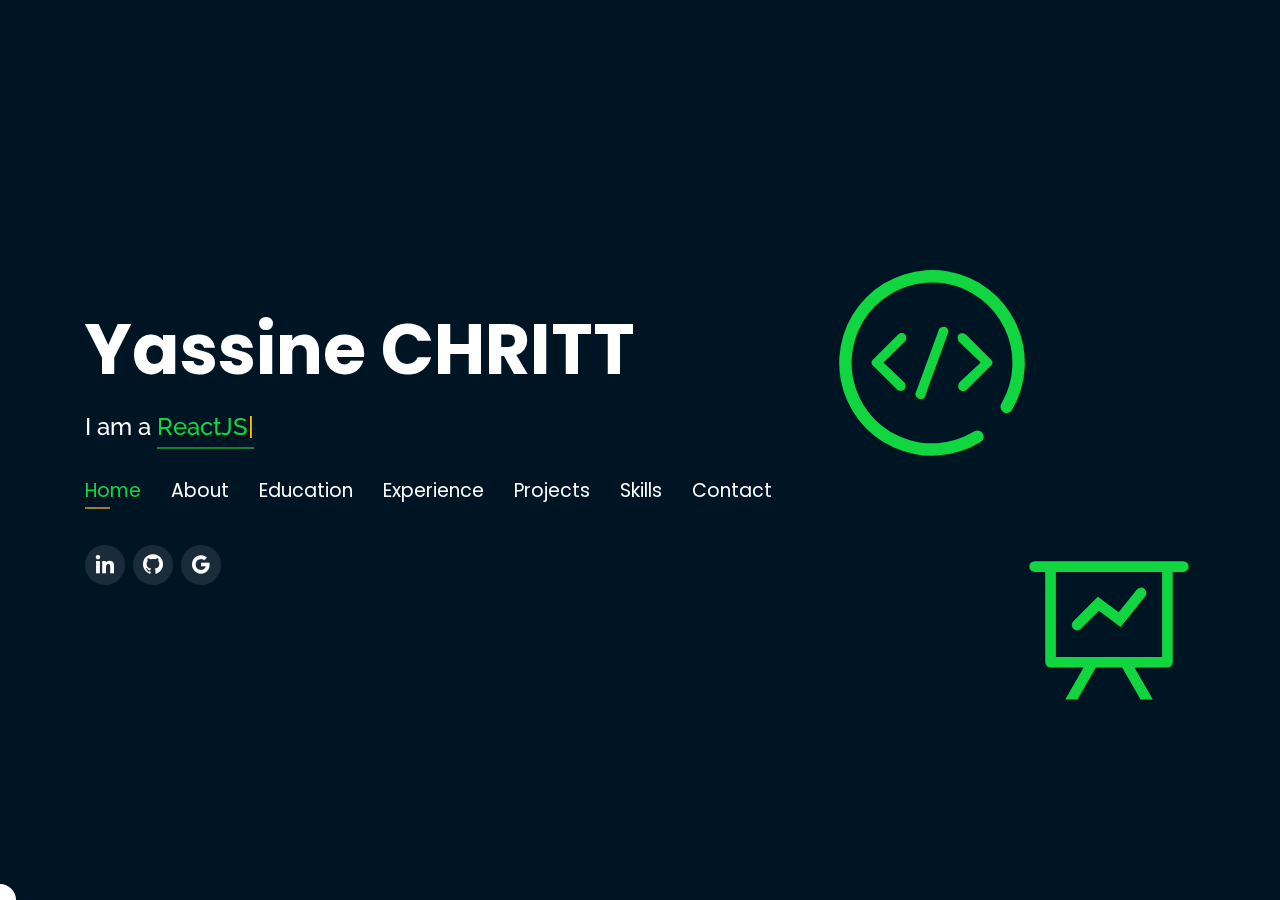
<file: index.html>
<!DOCTYPE html>
<html lang="en">

<head>
  <link rel="icon" href="assets/img/Favicon.webp" type="image/x-icon">
  <link rel="shortcut icon" href="assets/img/Favicon.webp" type="image/x-icon">
  <meta charset="utf-8">
  <meta content="width=device-width, initial-scale=1.0" name="viewport">

  <title>CY</title>
  <meta content="Welcome to my portfolio, where I showcase my passion for web development and programming in general.
                 Explore my projects and discover a commitment to craftsmanship and attention to detail." name="description">
  <meta content="#Portfolio #WebDevelopment #Design" name="keywords">

  <!-- Google Fonts -->
  <link href="https://fonts.googleapis.com/css?family=Open+Sans:300,300i,400,400i,600,600i,700,700i|Raleway:300,300i,400,400i,500,500i,600,600i,700,700i|Poppins:300,300i,400,400i,500,500i,600,600i,700,700i&display=swap" rel="stylesheet">

  <!-- Vendor CSS Files -->
  <link href="assets/vendor/bootstrap/css/bootstrap.min.css" rel="stylesheet">
  <link href="assets/vendor/icofont/icofont.min.css" rel="stylesheet">
  <link href="assets/vendor/remixicon/remixicon.css" rel="stylesheet">
  <link href="assets/vendor/boxicons/css/boxicons.min.css" rel="stylesheet">
  <link href="assets/vendor/venobox/venobox.css" rel="stylesheet">

  <!-- Template Main CSS File -->
  <link href="assets/css/style.css" rel="stylesheet">



</head>

<body>
  
  <!-- ======= Header ======= -->
  <header id="header" class="header-tops">
    <div class="container">
      <h1 class = "Title-anim"><a href="">Yassine CHRITT</a></h1>
      <h2 style="color:#fff">I am a <span class="typing" style="color:#12D640"></span></h2>
      <nav class="nav-menu d-none d-lg-block">
        <ul>
          <li class="active"><a href="#header"> <span>Home</span></a></li>
          <li><a href="#about"><span>About</span></a></li>
          <li><a href="#education"> <span>Education</span></a></li>
          <li><a href="#experience"> <span>Experience</span></a></li>
          <li><a href="#portfolio"> <span>Projects</span></a></li>
          <li><a href="#skills"> <span>Skills</span></a></li>
          <!-- <li><a href="https://www.linkedin.com/in/yassine-c-997aa4136/" target="_blank"> <span>Resume</span></a></li> -->
          <li><a href="#contacts"> <span>Contact</span></a></li>

        </ul>
      </nav><!-- .nav-menu -->

      <div class="social-links">
          <a href="https://www.linkedin.com/in/yassine-c-997aa4136/" target="_blank" class="linkedin" aria-label="linkedin Account"><i class="bx bxl-linkedin"></i></a>
          <a href="https://github.com/EnissayCT/EnissayCT" target="_blank" class="github"><i class="bx bxl-github" aria-label="Github Account"></i></a>
          <a href="mailto:chrittyassine@gmail.com" target="_blank" class="google" aria-label="E-mail"><i class="bx bxl-google"></i></a>

      </div>
      <div class="floating-div">
          <svg width="200px" height="200px" viewBox="0 0 1024 1024" class="icon" version="1.1" xmlns="http://www.w3.org/2000/svg" fill="#12d640" transform="rotate(0)"><g id="SVGRepo_bgCarrier" stroke-width="0"></g><g id="SVGRepo_tracerCarrier" stroke-linecap="round" stroke-linejoin="round"></g><g id="SVGRepo_iconCarrier"><path d="M877.685565 727.913127l-0.584863-0.365539a32.898541 32.898541 0 0 1-8.041866-46.423497 411.816631 411.816631 0 1 0-141.829267 145.777092c14.621574-8.992268 33.62962-5.117551 43.645398 8.772944l0.146216 0.073108a30.412874 30.412874 0 0 1-7.968758 43.206751l-6.141061 4.020933a475.201154 475.201154 0 1 1 163.615412-164.419599 29.974227 29.974227 0 0 1-42.841211 9.357807z m-537.342843-398.584106c7.164571-7.091463 24.71046-9.650239 33.26408 0 10.600641 11.185504 7.164571 29.462472 0 37.138798l-110.612207 107.468569L370.901811 576.14119c7.164571 7.091463 8.114974 27.342343 0 35.384209-9.796455 9.723347-29.828011 8.188081-36.480827 1.535265L208.309909 487.388236a18.423183 18.423183 0 0 1 0-25.953294l132.032813-132.032813z m343.314556 0l132.032813 132.032813a18.423183 18.423183 0 0 1 0 25.953294L689.652124 613.133772c-6.652816 6.579708-25.587754 10.746857-36.553935 0-10.30821-10.235102-7.091463-31.290168 0-38.381632l108.345863-100.669537-111.855041-108.638294c-7.164571-7.676326-9.504023-26.611265 0-36.04218 9.284699-9.138484 26.903696-7.091463 34.068267 0z m-135.54199-26.318833c3.582286-9.504023 21.347498-15.498868 32.679217-11.258612 10.819965 4.020933 17.180349 19.008046 14.256035 28.512069l-119.896906 329.716493c-3.509178 9.504023-20.616419 13.305632-30.193551 9.723347-10.161994-3.509178-21.201282-17.545889-17.545888-26.976804l120.627985-329.716493z" fill="#12d640"></path></g></svg>
      </div>
      <div class="floating-div2">
          <svg width="170px" height="170px" viewBox="0 0 1024 1024" xmlns="http://www.w3.org/2000/svg" fill="#000000"><g id="SVGRepo_bgCarrier" stroke-width="0"></g><g id="SVGRepo_tracerCarrier" stroke-linecap="round" stroke-linejoin="round"></g><g id="SVGRepo_iconCarrier"><path fill="#12d640" d="M359.168 768H160a32 32 0 0 1-32-32V192H64a32 32 0 0 1 0-64h896a32 32 0 1 1 0 64h-64v544a32 32 0 0 1-32 32H665.216l110.848 192h-73.856L591.36 768H433.024L322.176 960H248.32l110.848-192zM832 192H192v512h640V192zM342.656 534.656a32 32 0 1 1-45.312-45.312L444.992 341.76l125.44 94.08L679.04 300.032a32 32 0 1 1 49.92 39.936L581.632 524.224 451.008 426.24 342.656 534.592z"></path></g></svg>
      </div>
    

    
    
  </header><!-- End Header -->

  <!-- ======= About Section ======= -->

  <section id="about" class="about">

    <!-- ======= About Me ======= -->
    <div class="about-me container">

      <div class="section-title">
        <h2>About</h2>
      </div>

      <div class="row align-items-center">
          <div class="col-lg-4" data-aos="fade-right">
            <img src="assets\img\Me.webp" class="img-fluid1" alt="">
          </div>

        <div class="col-lg-8 pt-4 pt-lg-0 content" data-aos="fade-left">
          <p class="elegant-majestic-text">Focused and enthusiastic developer with a keen interest in software development and artificial intelligence. 
            I am a passionate individual who thrives to build and apply algorithms to solve real-world industry problems.
            </p>
          <div class="row">
            <div class="col-lg-6">
              <ul>
                <li><i class="icofont-rounded-right"></i> <strong>Birthday:</strong> June 2003</li>
              </ul>
            </div>
            <div class="col-lg-6">
              <ul>
                <li><i class="icofont-rounded-right"></i> <strong>City:</strong> CasaBlanca</li>
              </ul>
            </div>
          </div>
        </div>
      </div>
    
    </div><!-- End About Me -->

    <!-- ======= Interests ======= -->
    <div class="interests container">

      <div class="section-title">
        <h2>Interests</h2>
      </div>

      <div class="row">
        <div class="col-lg-3 col-md-4">
          <div class="icon-box">
            <i class="ri-global-line" icon-yellow></i>
            <h3>Software Development</h3>
          </div>
        </div>
        <div class="col-lg-3 col-md-4 mt-4 mt-md-0">
          <div class="icon-box">
            <i class="ri-code-s-slash-line" icon-cyan></i>
            <h3>Web development</h3>
          </div>
        </div>
        <div class="col-lg-3 col-md-4 mt-4 mt-lg-0">
          <div class="icon-box">
            <i class="ri-task-line" icon-purple></i>
            <h3>Project management</h3>
          </div>
        </div>
        <div class="col-lg-3 col-md-4 mt-4 mt-lg-0">
          <div class="icon-box">
            <i class="ri-robot-line" icon-white></i>
            <h3>artificial Intelligence</h3>
          </div>
        </div>
        <div class="col-lg-3 col-md-4 mt-4">
          <div class="icon-box">
            <i class="ri-database-2-line" icon-pink></i>
            <h3>Data ETL</h3>
          </div>
        </div>
        <div class="col-lg-3 col-md-4 mt-4">
          <div class="icon-box">
            <i class="ri-bar-chart-box-line" icon-green></i>
            <h3>Visualization</h3>
          </div>
        </div>
        <div class="col-lg-3 col-md-4 mt-4">
          <div class="icon-box">
            <i class="ri-gamepad-line" icon-red></i>
            <h3>Game development</h3>
          </div>
        </div>
        <div class="col-lg-3 col-md-4 mt-4">
          <div class="icon-box">
            <i class="ri-computer-line" icon-yellow></i>
            <h3>UI/UX</h3>
          </div>
        </div>
      </div>

    </div><!-- End Interests -->
    
  </section>
  
  <!-- End About Section -->



  <!-- ======= Education Section ======= -->

  <section id="education">
    <div class="cardsHolder">
    <div class="container2">
      <div class="cardo alkha">
        <p class="FromToDate">2018-2021</p>
  
  
        <div class="imgBx">
          <img src="assets\img\education\gears-nobg.webp" alt="">
        </div>
        <div class="contentBx  ">
          <h2>Al Khawarizmi</h2>
          
          <h3>High School</h3>
          <p>I've earned my diploma as a mechanical technologies graduate from Casablanca's oldest high school.
          </p>
        </div>
      </div>
    </div>
  
    <div class="container2 ">
      <div class="cardo ltm">
        <p class="FromToDate">2021-2023</p>
        <div class="imgBx">
          <img src="assets\img\education\education-nobg.webp" alt="">
        </div>
        <div class="contentBx  ">
          <h2>LTM</h2>
          <h3>Post-high school</h3>
          <p>
            I've completed my CPGE studies in Mohammedia, where I acquired a multitude of valuable skills.
          </p>
        </div>
      </div>
    </div>
  
    <div class="container2 ">
      <div class="cardo inpt">
        <p class="FromToDate">2023-Present</p>
        <div class="imgBx">
          <img src="assets\img\education\logo-inpt-w.webp" alt="">
        </div>
        <div class="contentBx">
          <h2>AMOA</h2>
          
          <h3>Now</h3>
          <p>Currently navigating the dynamic world of AMOA at INPT, engaging in diverse projects and learning from seasoned mentors...
          </p>
          
        </div>
      </div>
    </div>
  </div>
  </section>

  <!-- End Education Section -->



  <!-- Start Experience Section -->

  <section id="experience">
      
    <div class="timeline">
      <ul>
        <li>
          <div class="content">
            <h3>Data Analyst - Internship</h3>
            <h2><a class ="brk-btn" href="https://www.sendit.ma/" target="_blank">Sendit.ma</a></h2>
             <p>Cleaned data by addressing missing values, removing duplicates, and standardizing formats for enhanced accuracy and reliability.</p>
             <p>Used Power BI for transforming delivery data into actionable visualizations for informed decision-making.</p>
             <p>Enhanced data quality by identifying and addressing anomalies in delivery data for more reliable business analysis.</p>
          </div>
          <div class="time">
            <h4>August 2023 </h4>
            <img src="assets\img\sendit-ma.webp" alt="Sendit Logo">
          </div>
        </li>
        
        <li>
          <div class="content">
            <h3>Kinetic Energy Project - T.I.P.E</h3>
            <h2>Step Up</h2>
              <p>Designed kinetic tiles harnessing energy from footsteps.</p>
              <p>Created an app using FlutterFlow for real-time data on footsteps, weight, and location.</p>
              <p>Demonstrated expertise in engineering, energy, and app development.</p>
          </div>
          <div class="time">
            <h4>June 2023</h4>
            <img src="assets\img\Step-Up.webp" alt="Step Up Logo">
          </div>
        </li>
        <div style="clear:both;"></div>
      </ul>
    </div>

  </section>

  <!-- End Experience Section -->



  <!-- Start Project Section -->

  <section id="portfolio" class="portfolio">
    <div class="container">
    


      <div class="row portfolio-container">


        <div class="col-lg-4 col-md-6 portfolio-item">
          <center><h4>Online Schooling Platform</h4></center>
          <div class="portfolio-wrap">
            <img src="assets/img/project/hehe.webp" class="img-fluid" alt="">
            <div class="portfolio-info">
              
              <div class="portfolio-links">
                <a href="https://9rayti.netlify.app/" data-gall="portfolioDetailsGallery" data-vbtype="iframe" class="venobox" title="See Project"><i class="bx bx-info-circle"></i></a>
              </div>
            </div>
          </div>
        </div>

        <div class="col-lg-4 col-md-6 portfolio-item">
          <center><h4>Twitter Analysis</h4></center>
          <div class="portfolio-wrap">
            <img src="assets\img\project\twitteranalysis.webp" class="img-fluid" alt="">
            <div class="portfolio-info">
              
              <div class="portfolio-links">
                <a href="assets/Coming Soon.html" data-gall="portfolioDetailsGallery" data-vbtype="iframe" class="venobox" title="Project Details"><i class="bx bx-info-circle"></i></a>
              </div>
            </div>
          </div>
        </div>



        <div class="col-lg-4 col-md-6 portfolio-item">
          <center><h4>Movie Recommender</h4></center>
          <div class="portfolio-wrap">
            <img src="assets\img\project\recommender.webp" class="img-fluid" alt="">
            <div class="portfolio-info">
              
              <div class="portfolio-links">
                <a href="assets/Coming Soon.html" data-gall="portfolioDetailsGallery" data-vbtype="iframe" class="venobox" title="Project Details"><i class="bx bx-info-circle"></i></a>
              </div>
            </div>
          </div>
        </div>


        <div class="col-lg-4 col-md-6 portfolio-item">
          <center><h4>Video Description Generator</h4></center>
          <div class="portfolio-wrap">
            <img src="assets\img\project\vdg.webp" class="img-fluid" alt="">
            <div class="portfolio-info">
              <div class="portfolio-links">
                <a href="assets/Coming Soon.html" data-gall="portfolioDetailsGallery" data-vbtype="iframe" class="venobox" title="Project Details"><i class="bx bx-info-circle"></i></a>
              </div>
            </div>
          </div>
        </div>



        



      </div>
    </div>
  </section>
  <!-- End Project Section -->



  <!-- Start Skills Section -->
  
  <section id="skills">
  
    <div class="main__cards cards">
      <div class="cards__inner">
        <div class="cards__card card">
          <h2 class="card__heading">.</h2>
          <p class="card__price">Web Development</p>
          <ul role="list" class="card__bullets flow">
            <li>React.JS</li>
            <li>TailWind</li>
          </ul>
        </div>
  
        <div class="cards__card card">
          <h2 class="card__heading">.</h2>
          <p class="card__price">Data Analysis</p>
          <ul role="list" class="card__bullets flow">
            <li>Python</li>
            <li>Power BI</li>
            <li>SQL</li>
          </ul>
        </div>
  
        <div class="cards__card card">
          <h2 class="card__heading">.</h2>
          <p class="card__price">Version Control</p>
          <ul role="list" class="card__bullets flow">
            <li>Docker</li>
            <li>Git</li>
            <li>Bash (Shell scripting)</li>
          </ul>
        </div>


      </div>
      
      <div class="overlay cards__inner"></div>
    </div>

  </section>

  <!-- End Skills Section -->


  


  <!-- Start Contact Section -->

  <section id="contacts" class="contact">
    <div class="container">

      <div class="row mt-2">

        <div class="col-md-6 d-flex align-items-stretch">
          <div class="info-box ">
            <i class="bx bx-map"></i>
            <h3>My Address</h3>
            <p>Morocco, CasaBlanca</p>
            <p>Hay Mohammedi</p>
          </div>
        </div>

        <div class="col-md-6 mt-4 mt-md-0 d-flex align-items-stretch">
          <div class="info-box ">
            <i class="bx bx-share-alt"></i>
            <h3>Social Profiles</h3>
            <div class="social-links">
              <a href="https://www.linkedin.com/in/yassine-c-997aa4136/" target="_blank" class="linkedin" aria-label="Linkedin Acc"><i class="bx bxl-linkedin"></i></a>
              <a href="https://github.com/EnissayCT/EnissayCT" target="_blank" class="github" aria-label="Github Acc"><i class="bx bxl-github"></i></a>
              <a href="mailto:chrittyassine@gmail.com" target="_blank" class="google" aria-label="E-mail"><i class="bx bxl-google"></i></a>
            </div>          
          </div>
        </div>

        <div class="col-md-6 mt-4 d-flex align-items-stretch">
          <div class="info-box ">
            <i class="bx bx-envelope"></i>
            <h3>Email</h3>
            <p>chrittyassine@gmail.com</p>
          </div>
        </div>
        <div class="col-md-6 mt-4 d-flex align-items-stretch">
          <div class="info-box ">
            <i class="bx bx-phone-call"></i>
            <h3>Contact</h3>
            <p>+212 625-297-293</p>
          </div>
        </div>
      </div>
    </div>


      <div class="container1">
        <div class="screen">
          <div class="screen-header">
            <div class="screen-header-left">
              <div class="screen-header-button close"></div>
              <div class="screen-header-button maximize"></div>
              <div class="screen-header-button minimize"></div>
            </div>
            <div class="screen-header-right">
              <div class="screen-header-ellipsis"></div>
              <div class="screen-header-ellipsis"></div>
              <div class="screen-header-ellipsis"></div>
            </div>
          </div>
          <div class="screen-body">
            <div class="screen-body-item left">
              <div class="app-title">
                <span>LET'S</span>
                <span>TALK</span>
              </div>
            </div>

            <!--Form-->
            <div class="screen-body-item">
              <div class="app-form">
                <form id="contactForm" action="https://formspree.io/f/myyrgeod" method="post">
                  <div class="app-form-group">
                    <input type="text" class="app-form-control" name="name" placeholder="NAME" required>
                  </div>
                  <div class="app-form-group">
                    <input type="email" class="app-form-control" name="email" placeholder="EMAIL" required>
                  </div>
                  <div class="app-form-group message">
                    <textarea class="app-form-control" name="message" placeholder="MESSAGE" required></textarea>
                  </div>
                  <div class="app-form-group buttons">
                    <button type="button" class="app-form-button" onclick="clearForm()">CANCEL</button>
                    <button type="button" class="app-form-button" onclick="submitForm()">SEND</button>
                  </div>
                </form>
              </div>
            </div>
            
          </div>
        </div>
      </div>
  </section>

  <!-- End Contact Section -->

  <!-- Vendor JS Files -->
  <script src="assets/vendor/jquery/jquery.min.js"></script>
  <script src="assets/vendor/bootstrap/js/bootstrap.bundle.min.js"></script>
  <script src="assets/vendor/venobox/venobox.min.js"></script>
  <script src="assets/vendor/typed.js/typed.min.js"></script>
  <script type="text/javascript">
    var typed = new Typed('.typing',{
      strings: ["ReactJS Developer", "Data Analyst", "Tech Enthusiast", "Continuous Learner"],
      loop: true,
      typeSpeed: 65,
      backSpeed: 100
    });
  </script>

  <!-- Template Main JS File -->
  <script src="assets/js/main.js"></script>
  <script src="https://code.jquery.com/jquery-3.6.4.min.js"></script>
  
</body>

</html>
</file>
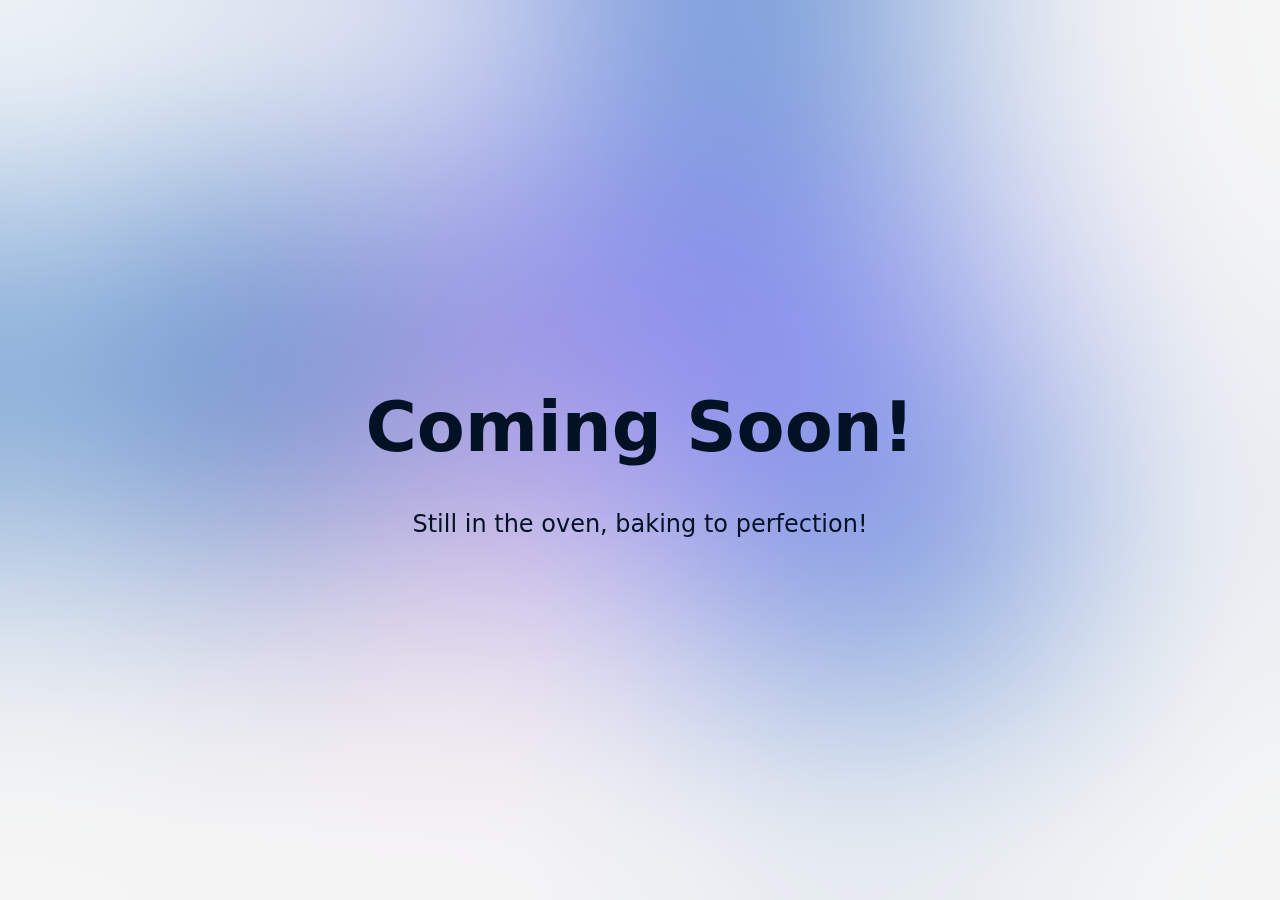
<file: assets/Coming Soon.html>
<!DOCTYPE html>
<html lang="en">
<head>
  <meta charset="UTF-8">
  <meta name="viewport" content="width=device-width, initial-scale=1.0">
  <title>Awesome Website</title>
  <style>
    :root {
      font-family: Inter, system-ui, Avenir, Helvetica, Arial, sans-serif;
      line-height: 1.5;
      font-weight: 400;

      color: black;
      background-color: whitesmoke;

      font-synthesis: none;
      text-rendering: optimizeLegibility;
      -webkit-font-smoothing: antialiased;
      -moz-osx-font-smoothing: grayscale;
    }

    body {
      margin: 0;
      display: flex;
      place-items: center;
      min-width: 320px;
      min-height: 100vh;
    }

    .bouncing-blob {
      width: 32vw;
      aspect-ratio: 1;
      border-radius: 50%;
      will-change: transform;
      position: absolute;
      z-index: 1;
      top: 0;
      left: 0;
      transform-origin: left top;
    }

    .bouncing-blob--blue {
      background: #4783c7;
    }

    .bouncing-blob--white {
      background: #ffffff;
      z-index: 2;
      width: 15vw;
    }

    .bouncing-blob--purple {
      background: #8c8ff1;
    }

    .bouncing-blob--pink {
      background: #e289cd50;
    }

    .bouncing-blobs-container {
      position: fixed;
      z-index: -1;
      top: 0;
      left: 0;
      width: 100%;
      height: 100%;
    }

    .bouncing-blobs-glass {
      position: absolute;
      z-index: 2;
      top: 0;
      left: 0;
      width: 100%;
      height: 100%;
      backdrop-filter: blur(140px);
      -webkit-backdrop-filter: blur(140px);
      pointer-events: none;
    }

    .bouncing-blobs {
      position: absolute;
      z-index: 1;
      top: 0;
      left: 0;
      width: 100%;
      height: 100%;
    }

    .hero {
      display: flex;
      flex-direction: column;
      justify-content: center;
      align-items: center;
      width: 100%;
    }

    .hero h2 {
      font-size: 70px;
      max-width: 800px;
      line-height: 1;
      text-align: center;
      font-weight: bold;
      text-transform: capitalize;
      margin-bottom: 20px;
      color: #021123;
    }

    .hero p {
      font-size: 24px;
      max-width: 500px;
      text-align: center;
      color: #021123;
    }

    @media (max-width: 1200px) {
      .bouncing-blobs-glass {
        backdrop-filter: blur(120px);
        -webkit-backdrop-filter: blur(120px);
      }
    }

    @media (max-width: 500px) {
      .bouncing-blob {
        width: 60vw;
      }
      .bouncing-blob--white {
        width: 30vw;
      }
      .bouncing-blobs-glass {
        backdrop-filter: blur(90px);
        -webkit-backdrop-filter: blur(90px);
      }

      .hero h2 {
        font-size: 32px;
      }

      .hero p {
        font-size: 16px;
        padding: 0 20px;
      }
    }
  </style>
</head>
<body>

  <div class="bouncing-blobs-container">
    <div class="bouncing-blobs-glass"></div>
    <div class="bouncing-blobs">
      <div class="bouncing-blob bouncing-blob--blue"></div>
      <div class="bouncing-blob bouncing-blob--blue"></div>
      <div class="bouncing-blob bouncing-blob--blue"></div>
      <div class="bouncing-blob bouncing-blob--white"></div>
      <div class="bouncing-blob bouncing-blob--purple"></div>
      <div class="bouncing-blob bouncing-blob--purple"></div>
      <div class="bouncing-blob bouncing-blob--pink"></div>
    </div>
  </div>

  <div class="hero">
    <h2>Coming Soon!</h2>
    <p>Still in the oven, baking to perfection!</p>
  </div>

  <script>
    const MIN_SPEED = 1.5
    const MAX_SPEED = 2.5

    function randomNumber(min, max) {
      return Math.random() * (max - min) + min
    }

    class Blob {
      constructor(el) {
        this.el = el
        const boundingRect = this.el.getBoundingClientRect()
        this.size = boundingRect.width
        this.initialX = randomNumber(0, window.innerWidth - this.size)
        this.initialY = randomNumber(0, window.innerHeight - this.size)
        this.el.style.top = `${this.initialY}px`
        this.el.style.left = `${this.initialX}px`
        this.vx =
          randomNumber(MIN_SPEED, MAX_SPEED) * (Math.random() > 0.5 ? 1 : -1)
        this.vy =
          randomNumber(MIN_SPEED, MAX_SPEED) * (Math.random() > 0.5 ? 1 : -1)
        this.x = this.initialX
        this.y = this.initialY
      }

      update() {
        this.x += this.vx
        this.y += this.vy
        if (this.x >= window.innerWidth - this.size) {
          this.x = window.innerWidth - this.size
          this.vx *= -1
        }
        if (this.y >= window.innerHeight - this.size) {
          this.y = window.innerHeight - this.size
          this.vy *= -1
        }
        if (this.x <= 0) {
          this.x = 0
          this.vx *= -1
        }
        if (this.y <= 0) {
          this.y = 0
          this.vy *= -1
        }
      }

      move() {
        this.el.style.transform = `translate(${this.x - this.initialX}px, ${
          this.y - this.initialY
        }px)`
      }
    }

    function initBlobs() {
      const blobEls = document.querySelectorAll('.bouncing-blob')
      const blobs = Array.from(blobEls).map((blobEl) => new Blob(blobEl))

      function update() {
        requestAnimationFrame(update)
        blobs.forEach((blob) => {
          blob.update()
          blob.move()
        })
      }

      requestAnimationFrame(update)
    }

    initBlobs()
  </script>
</body>
</html>
</file>
<file: assets/vendor/venobox/venobox.css>
/* ------ venobox.css --------*/
.vbox-overlay *, .vbox-overlay *:before, .vbox-overlay *:after{
    -webkit-backface-visibility: hidden;
    -webkit-box-sizing:border-box;
    -moz-box-sizing:border-box;
    box-sizing:border-box;
}
.vbox-overlay * { 
    -webkit-backface-visibility: visible;
    backface-visibility: visible;
}
.vbox-overlay{
    display: -webkit-flex;
    display: flex;
    -webkit-flex-direction: column;
    flex-direction: column;
    -webkit-justify-content: center;
    justify-content: center;
    -webkit-align-items: center;
    align-items: center;
    position: fixed;
    left: 0;
    top: 0;
    bottom: 0;
    right: 0;
    z-index: 999999;
}

/* ----- navigation ----- */
.vbox-title{
    width: 100%;
    height: 40px;
    float: left;
    text-align: center;
    line-height: 28px;
    font-size: 12px;
    padding: 6px 50px;
    overflow: hidden;
    position: fixed;
    display: none;
    left: 0;
    z-index: 89;
}
.vbox-close{
    cursor: pointer;
    position: fixed;
    top: -1px;
    right: 0;
    width: 50px;
    height: 40px;
    padding: 6px;
    display: block;
    background-position:10px center;
    overflow: hidden;
    font-size: 24px;
    line-height: 1;
    text-align: center;
    z-index: 99;
}
.vbox-left{
    cursor: pointer;
    position: fixed;
    left: 0;
    height: 40px;
    overflow: hidden;
    line-height: 28px;
    font-size: 12px;
    z-index: 99;
    display: flex;
    align-items:center;
}
.vbox-num{
    display: inline-block;
    margin: 6px 0 6px 15px;
}
/* ----- Social share ----- */
.vbox-share{
    line-height: 28px;
    font-size: 12px;
    overflow: hidden;
    position: fixed;
    left: 0;
    z-index: 98;
    display: flex;
    align-items:center;
    justify-content: center;
    width: 100%;
    text-align: center;
}
.vbox-share svg{
    max-height: 28px;
    width: 28px;
    z-index: 10;
    margin-left: 12px;
    margin-top: 6px;
    margin-bottom: 6px;
    vertical-align: middle;
}


/* ----- navigation ARROWS ----- */
.vbox-next, .vbox-prev{
    position: fixed;
    top: 50%;
    margin-top: -15px;
    overflow: hidden;
    cursor: pointer;
    display: block;
    width: 45px;
    height: 45px;
    z-index: 99;
}
.vbox-next span, .vbox-prev span{
    position: relative;
    width: 20px;
    height: 20px;
    border: 2px solid transparent;
    border-top-color: #B6B6B6;
    border-right-color: #B6B6B6;
    text-indent: -100px;
    position: absolute;
    top: 8px;
    display: block;
}
.vbox-prev{
    left: 15px;
}
.vbox-next{
    right: 15px;
}
.vbox-prev span{
    left: 10px;
    -ms-transform: rotate(-135deg);
    -webkit-transform: rotate(-135deg);
    transform: rotate(-135deg);
}
.vbox-next span{
    -ms-transform: rotate(45deg);
    -webkit-transform: rotate(45deg);
    transform: rotate(45deg);
    right: 10px;
}
/* ------- inline window ------ */
.vbox-inline{
    width: 420px;
    height: 315px;
    height: 70vh;
    padding: 10px;
    background: #fff;
    margin: 0 auto;
    overflow: auto;
    text-align: left;
}
/* ------- Video & iFrames window ------ */
.venoframe{
    max-width: 100%;
    width: 100%;
    border: none;
    width: 100%;
    height: 260px;
    height: 70vh;
}
.venoframe.vbvid{
    height: 260px;
}
@media (min-width: 768px) {
    .venoframe, .vbox-inline{
        width: 90%;
        height: 360px;
        height: 70vh;
    }
    .venoframe.vbvid{
        width: 640px;
        height: 360px;
    }
}
@media (min-width: 992px) {
    .venoframe, .vbox-inline{
        max-width: 1200px;
        width: 80%;
        height: 540px;
        height: 70vh;
    }
    .venoframe.vbvid{
        width: 960px;
        height: 540px;
    }
}
/* 
Please do NOT edit this part! 
or at least read this note: http://i.imgur.com/7C0ws9e.gif
*/
.vbox-open{
    overflow: hidden;
}
.vbox-container{
    position: absolute;
    left: 0;
    right: 0;
    top: 0;
    bottom: 0;
    overflow-x: hidden;
    overflow-y: scroll;
    overflow-scrolling: touch;
    -webkit-overflow-scrolling: touch;
    z-index: 20;
    max-height: 100%;

}

.vbox-content{
    text-align: center;
    float: left;
    width: 100%;
    position: relative;
    overflow: hidden;
    padding: 20px 4%;
}
.vbox-container img{
    max-width: 100%;
    height: auto;
}
.vbox-figlio{
    box-shadow: 0 0 12px rgba(0,0,0,0.19), 0 6px 6px rgba(0,0,0,0.23);
    max-width: 100%;
    text-align: initial;
}
img.vbox-figlio{
    -webkit-user-select: none;
-khtml-user-select: none;
-moz-user-select: none;
-o-user-select: none;
user-select: none;
}
.vbox-content.swipe-left{
    margin-left: -200px !important;
}
.vbox-content.swipe-right{
    margin-left: 200px !important;
}
.vbox-animated{
    webkit-transition: margin 300ms ease-out;
    transition: margin 300ms ease-out;
}

/* ---------- preloader ----------
 * SPINKIT 
 * http://tobiasahlin.com/spinkit/
-------------------------------- */
.sk-double-bounce,.sk-rotating-plane{width:40px;height:40px;margin:40px auto}.sk-rotating-plane{background-color:#333;-webkit-animation:sk-rotatePlane 1.2s infinite ease-in-out;animation:sk-rotatePlane 1.2s infinite ease-in-out}@-webkit-keyframes sk-rotatePlane{0%{-webkit-transform:perspective(120px) rotateX(0) rotateY(0);transform:perspective(120px) rotateX(0) rotateY(0)}50%{-webkit-transform:perspective(120px) rotateX(-180.1deg) rotateY(0);transform:perspective(120px) rotateX(-180.1deg) rotateY(0)}100%{-webkit-transform:perspective(120px) rotateX(-180deg) rotateY(-179.9deg);transform:perspective(120px) rotateX(-180deg) rotateY(-179.9deg)}}@keyframes sk-rotatePlane{0%{-webkit-transform:perspective(120px) rotateX(0) rotateY(0);transform:perspective(120px) rotateX(0) rotateY(0)}50%{-webkit-transform:perspective(120px) rotateX(-180.1deg) rotateY(0);transform:perspective(120px) rotateX(-180.1deg) rotateY(0)}100%{-webkit-transform:perspective(120px) rotateX(-180deg) rotateY(-179.9deg);transform:perspective(120px) rotateX(-180deg) rotateY(-179.9deg)}}.sk-double-bounce{position:relative}.sk-double-bounce .sk-child{width:100%;height:100%;border-radius:50%;background-color:#333;opacity:.6;position:absolute;top:0;left:0;-webkit-animation:sk-doubleBounce 2s infinite ease-in-out;animation:sk-doubleBounce 2s infinite ease-in-out}.sk-chasing-dots .sk-child,.sk-spinner-pulse,.sk-three-bounce .sk-child{background-color:#333;border-radius:100%}.sk-double-bounce .sk-double-bounce2{-webkit-animation-delay:-1s;animation-delay:-1s}@-webkit-keyframes sk-doubleBounce{0%,100%{-webkit-transform:scale(0);transform:scale(0)}50%{-webkit-transform:scale(1);transform:scale(1)}}@keyframes sk-doubleBounce{0%,100%{-webkit-transform:scale(0);transform:scale(0)}50%{-webkit-transform:scale(1);transform:scale(1)}}.sk-wave{margin:40px auto;width:50px;height:40px;text-align:center;font-size:10px}.sk-wave .sk-rect{background-color:#333;height:100%;width:6px;display:inline-block;-webkit-animation:sk-waveStretchDelay 1.2s infinite ease-in-out;animation:sk-waveStretchDelay 1.2s infinite ease-in-out}.sk-wave .sk-rect1{-webkit-animation-delay:-1.2s;animation-delay:-1.2s}.sk-wave .sk-rect2{-webkit-animation-delay:-1.1s;animation-delay:-1.1s}.sk-wave .sk-rect3{-webkit-animation-delay:-1s;animation-delay:-1s}.sk-wave .sk-rect4{-webkit-animation-delay:-.9s;animation-delay:-.9s}.sk-wave .sk-rect5{-webkit-animation-delay:-.8s;animation-delay:-.8s}@-webkit-keyframes sk-waveStretchDelay{0%,100%,40%{-webkit-transform:scaleY(.4);transform:scaleY(.4)}20%{-webkit-transform:scaleY(1);transform:scaleY(1)}}@keyframes sk-waveStretchDelay{0%,100%,40%{-webkit-transform:scaleY(.4);transform:scaleY(.4)}20%{-webkit-transform:scaleY(1);transform:scaleY(1)}}.sk-wandering-cubes{margin:40px auto;width:40px;height:40px;position:relative}.sk-wandering-cubes .sk-cube{background-color:#333;width:10px;height:10px;position:absolute;top:0;left:0;-webkit-animation:sk-wanderingCube 1.8s ease-in-out -1.8s infinite both;animation:sk-wanderingCube 1.8s ease-in-out -1.8s infinite both}.sk-chasing-dots,.sk-spinner-pulse{width:40px;height:40px;margin:40px auto}.sk-wandering-cubes .sk-cube2{-webkit-animation-delay:-.9s;animation-delay:-.9s}@-webkit-keyframes sk-wanderingCube{0%{-webkit-transform:rotate(0);transform:rotate(0)}25%{-webkit-transform:translateX(30px) rotate(-90deg) scale(.5);transform:translateX(30px) rotate(-90deg) scale(.5)}50%{-webkit-transform:translateX(30px) translateY(30px) rotate(-179deg);transform:translateX(30px) translateY(30px) rotate(-179deg)}50.1%{-webkit-transform:translateX(30px) translateY(30px) rotate(-180deg);transform:translateX(30px) translateY(30px) rotate(-180deg)}75%{-webkit-transform:translateX(0) translateY(30px) rotate(-270deg) scale(.5);transform:translateX(0) translateY(30px) rotate(-270deg) scale(.5)}100%{-webkit-transform:rotate(-360deg);transform:rotate(-360deg)}}@keyframes sk-wanderingCube{0%{-webkit-transform:rotate(0);transform:rotate(0)}25%{-webkit-transform:translateX(30px) rotate(-90deg) scale(.5);transform:translateX(30px) rotate(-90deg) scale(.5)}50%{-webkit-transform:translateX(30px) translateY(30px) rotate(-179deg);transform:translateX(30px) translateY(30px) rotate(-179deg)}50.1%{-webkit-transform:translateX(30px) translateY(30px) rotate(-180deg);transform:translateX(30px) translateY(30px) rotate(-180deg)}75%{-webkit-transform:translateX(0) translateY(30px) rotate(-270deg) scale(.5);transform:translateX(0) translateY(30px) rotate(-270deg) scale(.5)}100%{-webkit-transform:rotate(-360deg);transform:rotate(-360deg)}}.sk-spinner-pulse{-webkit-animation:sk-pulseScaleOut 1s infinite ease-in-out;animation:sk-pulseScaleOut 1s infinite ease-in-out}@-webkit-keyframes sk-pulseScaleOut{0%{-webkit-transform:scale(0);transform:scale(0)}100%{-webkit-transform:scale(1);transform:scale(1);opacity:0}}@keyframes sk-pulseScaleOut{0%{-webkit-transform:scale(0);transform:scale(0)}100%{-webkit-transform:scale(1);transform:scale(1);opacity:0}}.sk-chasing-dots{position:relative;text-align:center;-webkit-animation:sk-chasingDotsRotate 2s infinite linear;animation:sk-chasingDotsRotate 2s infinite linear}.sk-chasing-dots .sk-child{width:60%;height:60%;display:inline-block;position:absolute;top:0;-webkit-animation:sk-chasingDotsBounce 2s infinite ease-in-out;animation:sk-chasingDotsBounce 2s infinite ease-in-out}.sk-chasing-dots .sk-dot2{top:auto;bottom:0;-webkit-animation-delay:-1s;animation-delay:-1s}@-webkit-keyframes sk-chasingDotsRotate{100%{-webkit-transform:rotate(360deg);transform:rotate(360deg)}}@keyframes sk-chasingDotsRotate{100%{-webkit-transform:rotate(360deg);transform:rotate(360deg)}}@-webkit-keyframes sk-chasingDotsBounce{0%,100%{-webkit-transform:scale(0);transform:scale(0)}50%{-webkit-transform:scale(1);transform:scale(1)}}@keyframes sk-chasingDotsBounce{0%,100%{-webkit-transform:scale(0);transform:scale(0)}50%{-webkit-transform:scale(1);transform:scale(1)}}.sk-three-bounce{margin:40px auto;width:80px;text-align:center}.sk-three-bounce .sk-child{width:20px;height:20px;display:inline-block;-webkit-animation:sk-three-bounce 1.4s ease-in-out 0s infinite both;animation:sk-three-bounce 1.4s ease-in-out 0s infinite both}.sk-circle .sk-child:before,.sk-fading-circle .sk-circle:before{display:block;border-radius:100%;content:'';background-color:#333}.sk-three-bounce .sk-bounce1{-webkit-animation-delay:-.32s;animation-delay:-.32s}.sk-three-bounce .sk-bounce2{-webkit-animation-delay:-.16s;animation-delay:-.16s}@-webkit-keyframes sk-three-bounce{0%,100%,80%{-webkit-transform:scale(0);transform:scale(0)}40%{-webkit-transform:scale(1);transform:scale(1)}}@keyframes sk-three-bounce{0%,100%,80%{-webkit-transform:scale(0);transform:scale(0)}40%{-webkit-transform:scale(1);transform:scale(1)}}.sk-circle{margin:40px auto;width:40px;height:40px;position:relative}.sk-circle .sk-child{width:100%;height:100%;position:absolute;left:0;top:0}.sk-circle .sk-child:before{margin:0 auto;width:15%;height:15%;-webkit-animation:sk-circleBounceDelay 1.2s infinite ease-in-out both;animation:sk-circleBounceDelay 1.2s infinite ease-in-out both}.sk-circle .sk-circle2{-webkit-transform:rotate(30deg);-ms-transform:rotate(30deg);transform:rotate(30deg)}.sk-circle .sk-circle3{-webkit-transform:rotate(60deg);-ms-transform:rotate(60deg);transform:rotate(60deg)}.sk-circle .sk-circle4{-webkit-transform:rotate(90deg);-ms-transform:rotate(90deg);transform:rotate(90deg)}.sk-circle .sk-circle5{-webkit-transform:rotate(120deg);-ms-transform:rotate(120deg);transform:rotate(120deg)}.sk-circle .sk-circle6{-webkit-transform:rotate(150deg);-ms-transform:rotate(150deg);transform:rotate(150deg)}.sk-circle .sk-circle7{-webkit-transform:rotate(180deg);-ms-transform:rotate(180deg);transform:rotate(180deg)}.sk-circle .sk-circle8{-webkit-transform:rotate(210deg);-ms-transform:rotate(210deg);transform:rotate(210deg)}.sk-circle .sk-circle9{-webkit-transform:rotate(240deg);-ms-transform:rotate(240deg);transform:rotate(240deg)}.sk-circle .sk-circle10{-webkit-transform:rotate(270deg);-ms-transform:rotate(270deg);transform:rotate(270deg)}.sk-circle .sk-circle11{-webkit-transform:rotate(300deg);-ms-transform:rotate(300deg);transform:rotate(300deg)}.sk-circle .sk-circle12{-webkit-transform:rotate(330deg);-ms-transform:rotate(330deg);transform:rotate(330deg)}.sk-circle .sk-circle2:before{-webkit-animation-delay:-1.1s;animation-delay:-1.1s}.sk-circle .sk-circle3:before{-webkit-animation-delay:-1s;animation-delay:-1s}.sk-circle .sk-circle4:before{-webkit-animation-delay:-.9s;animation-delay:-.9s}.sk-circle .sk-circle5:before{-webkit-animation-delay:-.8s;animation-delay:-.8s}.sk-circle .sk-circle6:before{-webkit-animation-delay:-.7s;animation-delay:-.7s}.sk-circle .sk-circle7:before{-webkit-animation-delay:-.6s;animation-delay:-.6s}.sk-circle .sk-circle8:before{-webkit-animation-delay:-.5s;animation-delay:-.5s}.sk-circle .sk-circle9:before{-webkit-animation-delay:-.4s;animation-delay:-.4s}.sk-circle .sk-circle10:before{-webkit-animation-delay:-.3s;animation-delay:-.3s}.sk-circle .sk-circle11:before{-webkit-animation-delay:-.2s;animation-delay:-.2s}.sk-circle .sk-circle12:before{-webkit-animation-delay:-.1s;animation-delay:-.1s}@-webkit-keyframes sk-circleBounceDelay{0%,100%,80%{-webkit-transform:scale(0);transform:scale(0)}40%{-webkit-transform:scale(1);transform:scale(1)}}@keyframes sk-circleBounceDelay{0%,100%,80%{-webkit-transform:scale(0);transform:scale(0)}40%{-webkit-transform:scale(1);transform:scale(1)}}.sk-cube-grid{width:40px;height:40px;margin:40px auto}.sk-cube-grid .sk-cube{width:33.33%;height:33.33%;background-color:#333;float:left;-webkit-animation:sk-cubeGridScaleDelay 1.3s infinite ease-in-out;animation:sk-cubeGridScaleDelay 1.3s infinite ease-in-out}.sk-cube-grid .sk-cube1{-webkit-animation-delay:.2s;animation-delay:.2s}.sk-cube-grid .sk-cube2{-webkit-animation-delay:.3s;animation-delay:.3s}.sk-cube-grid .sk-cube3{-webkit-animation-delay:.4s;animation-delay:.4s}.sk-cube-grid .sk-cube4{-webkit-animation-delay:.1s;animation-delay:.1s}.sk-cube-grid .sk-cube5{-webkit-animation-delay:.2s;animation-delay:.2s}.sk-cube-grid .sk-cube6{-webkit-animation-delay:.3s;animation-delay:.3s}.sk-cube-grid .sk-cube7{-webkit-animation-delay:0ms;animation-delay:0ms}.sk-cube-grid .sk-cube8{-webkit-animation-delay:.1s;animation-delay:.1s}.sk-cube-grid .sk-cube9{-webkit-animation-delay:.2s;animation-delay:.2s}@-webkit-keyframes sk-cubeGridScaleDelay{0%,100%,70%{-webkit-transform:scale3D(1,1,1);transform:scale3D(1,1,1)}35%{-webkit-transform:scale3D(0,0,1);transform:scale3D(0,0,1)}}@keyframes sk-cubeGridScaleDelay{0%,100%,70%{-webkit-transform:scale3D(1,1,1);transform:scale3D(1,1,1)}35%{-webkit-transform:scale3D(0,0,1);transform:scale3D(0,0,1)}}.sk-fading-circle{margin:40px auto;width:40px;height:40px;position:relative}.sk-fading-circle .sk-circle{width:100%;height:100%;position:absolute;left:0;top:0}.sk-fading-circle .sk-circle:before{margin:0 auto;width:15%;height:15%;-webkit-animation:sk-circleFadeDelay 1.2s infinite ease-in-out both;animation:sk-circleFadeDelay 1.2s infinite ease-in-out both}.sk-fading-circle .sk-circle2{-webkit-transform:rotate(30deg);-ms-transform:rotate(30deg);transform:rotate(30deg)}.sk-fading-circle .sk-circle3{-webkit-transform:rotate(60deg);-ms-transform:rotate(60deg);transform:rotate(60deg)}.sk-fading-circle .sk-circle4{-webkit-transform:rotate(90deg);-ms-transform:rotate(90deg);transform:rotate(90deg)}.sk-fading-circle .sk-circle5{-webkit-transform:rotate(120deg);-ms-transform:rotate(120deg);transform:rotate(120deg)}.sk-fading-circle .sk-circle6{-webkit-transform:rotate(150deg);-ms-transform:rotate(150deg);transform:rotate(150deg)}.sk-fading-circle .sk-circle7{-webkit-transform:rotate(180deg);-ms-transform:rotate(180deg);transform:rotate(180deg)}.sk-fading-circle .sk-circle8{-webkit-transform:rotate(210deg);-ms-transform:rotate(210deg);transform:rotate(210deg)}.sk-fading-circle .sk-circle9{-webkit-transform:rotate(240deg);-ms-transform:rotate(240deg);transform:rotate(240deg)}.sk-fading-circle .sk-circle10{-webkit-transform:rotate(270deg);-ms-transform:rotate(270deg);transform:rotate(270deg)}.sk-fading-circle .sk-circle11{-webkit-transform:rotate(300deg);-ms-transform:rotate(300deg);transform:rotate(300deg)}.sk-fading-circle .sk-circle12{-webkit-transform:rotate(330deg);-ms-transform:rotate(330deg);transform:rotate(330deg)}.sk-fading-circle .sk-circle2:before{-webkit-animation-delay:-1.1s;animation-delay:-1.1s}.sk-fading-circle .sk-circle3:before{-webkit-animation-delay:-1s;animation-delay:-1s}.sk-fading-circle .sk-circle4:before{-webkit-animation-delay:-.9s;animation-delay:-.9s}.sk-fading-circle .sk-circle5:before{-webkit-animation-delay:-.8s;animation-delay:-.8s}.sk-fading-circle .sk-circle6:before{-webkit-animation-delay:-.7s;animation-delay:-.7s}.sk-fading-circle .sk-circle7:before{-webkit-animation-delay:-.6s;animation-delay:-.6s}.sk-fading-circle .sk-circle8:before{-webkit-animation-delay:-.5s;animation-delay:-.5s}.sk-fading-circle .sk-circle9:before{-webkit-animation-delay:-.4s;animation-delay:-.4s}.sk-fading-circle .sk-circle10:before{-webkit-animation-delay:-.3s;animation-delay:-.3s}.sk-fading-circle .sk-circle11:before{-webkit-animation-delay:-.2s;animation-delay:-.2s}.sk-fading-circle .sk-circle12:before{-webkit-animation-delay:-.1s;animation-delay:-.1s}@-webkit-keyframes sk-circleFadeDelay{0%,100%,39%{opacity:0}40%{opacity:1}}@keyframes sk-circleFadeDelay{0%,100%,39%{opacity:0}40%{opacity:1}}.sk-folding-cube{margin:40px auto;width:40px;height:40px;position:relative;-webkit-transform:rotateZ(45deg);transform:rotateZ(45deg)}.sk-folding-cube .sk-cube{float:left;width:50%;height:50%;position:relative;-webkit-transform:scale(1.1);-ms-transform:scale(1.1);transform:scale(1.1)}.sk-folding-cube .sk-cube:before{content:'';position:absolute;top:0;left:0;width:100%;height:100%;background-color:#333;-webkit-animation:sk-foldCubeAngle 2.4s infinite linear both;animation:sk-foldCubeAngle 2.4s infinite linear both;-webkit-transform-origin:100% 100%;-ms-transform-origin:100% 100%;transform-origin:100% 100%}.sk-folding-cube .sk-cube2{-webkit-transform:scale(1.1) rotateZ(90deg);transform:scale(1.1) rotateZ(90deg)}.sk-folding-cube .sk-cube3{-webkit-transform:scale(1.1) rotateZ(180deg);transform:scale(1.1) rotateZ(180deg)}.sk-folding-cube .sk-cube4{-webkit-transform:scale(1.1) rotateZ(270deg);transform:scale(1.1) rotateZ(270deg)}.sk-folding-cube .sk-cube2:before{-webkit-animation-delay:.3s;animation-delay:.3s}.sk-folding-cube .sk-cube3:before{-webkit-animation-delay:.6s;animation-delay:.6s}.sk-folding-cube .sk-cube4:before{-webkit-animation-delay:.9s;animation-delay:.9s}@-webkit-keyframes sk-foldCubeAngle{0%,10%{-webkit-transform:perspective(140px) rotateX(-180deg);transform:perspective(140px) rotateX(-180deg);opacity:0}25%,75%{-webkit-transform:perspective(140px) rotateX(0);transform:perspective(140px) rotateX(0);opacity:1}100%,90%{-webkit-transform:perspective(140px) rotateY(180deg);transform:perspective(140px) rotateY(180deg);opacity:0}}@keyframes sk-foldCubeAngle{0%,10%{-webkit-transform:perspective(140px) rotateX(-180deg);transform:perspective(140px) rotateX(-180deg);opacity:0}25%,75%{-webkit-transform:perspective(140px) rotateX(0);transform:perspective(140px) rotateX(0);opacity:1}100%,90%{-webkit-transform:perspective(140px) rotateY(180deg);transform:perspective(140px) rotateY(180deg);opacity:0}}
</file>
<file: assets/css/style.css>
/*--------------------------------------------------------------
# General
--------------------------------------------------------------*/
body {
  font-family: "Open Sans", sans-serif;
  color: #fff;
  position: relative;
  background: transparent;
}

body::before {
  content: "";
  position: fixed;
  background: #001524;
  background-size: cover;
  left: 0;
  right: 0;
  top: 0;
  height: 100vh;
}

@media (min-width: 1024px) {
  body::before {
    background-attachment: fixed;
  }
}

/*ScrollBar*/
/* For Webkit browsers like Chrome or Safari */
::-webkit-scrollbar {
  width: 10px;
}

::-webkit-scrollbar-thumb {
  background: #12d640; /* Adjust colors as needed */
  border-radius: 3px;
}

::-webkit-scrollbar-track {
  background-color: #44632a;
}

/* Firefox */
* {
  scrollbar-width: thin;
  scrollbar-color: #0074d9 #f0f0f0;
}

/* IE and Edge */
*::-ms-scrollbar {
  width: 10px;
}

*::-ms-scrollbar-thumb {
  background: linear-gradient(135deg, #00ffcc, #0074d9); /* Adjust colors as needed */
}

*::-ms-scrollbar-track {
  background-color: #f0f0f0;
}


a {
  color: #12d640;
}

a:hover {
  color: #12d640;
  text-decoration: none;
}

h1, h2, h3, h4, h5, h6 {
  font-family: "Raleway", sans-serif;
}

/*--------------------------------------------------------------
# Header
--------------------------------------------------------------*/
#header {
  transition: ease-in-out 0s;
  position: relative;
  height: 100vh;
  display: flex;
  align-items: center;
  z-index: 997;
  overflow-y: auto;
}


#header * {
  transition: ease-in-out 0s;
}

#header h1 {
  font-size: 70px;
  margin-top: 0px;
  padding: 0;
  line-height: 1;
  font-weight: 700;
  font-family: "Poppins", sans-serif;
}

@import url("https://fonts.googleapis.com/css2?family=Mukta&family=Raleway&display=swap");
.Title-anim {
  display: inline-block;
  font-family: "Mukta", sans-serif;
  cursor: pointer;
  font-size: 5rem;
}

.Title-anim-forward {
  animation: Title-anim-forward 0.2s linear forwards;
  mix-blend-mode: difference;
}

@keyframes Title-anim-forward {
  0% {
      opacity: 1;
  }

  50% {
      opacity: 0;
  }

  100% {
      opacity: 1;
      -webkit-text-stroke: 1px;
      -webkit-text-fill-color: transparent;
  }
}

/* cursor dot aimation */
.cursor-dot {
  position: fixed;
  width: 32px;
  height: 32px;
  background-color: #ffffff; 
  border-radius: 50%; 
  pointer-events: none; 
  transform: translate(-50%, -50%);
  transition: transform 0.4s ease-in-out, width 0.1s ease-in-out, height 0.1s ease-in-out;
  z-index: 1; 
}
@media (max-width: 767px) {
  .cursor-dot {
    display: none; 
  }
}



#header h1 a, #header h1 a:hover {
  color: #dee2e6;
  line-height: 1;
  display: inline-block;
}

#header h2 {
  font-size: 24px;
  margin-top: 20px;
  color: #12d640;
}

#header h2 span {
  color: #ffc107;
  border-bottom: 2px solid #1c7d32;
  padding-bottom: 6px;
}

#header img {
  padding: 0;
  margin: 0;
}

#header .social-links {
  margin-top: 40px;
  display: flex;
}

#header .social-links a {
  font-size: 16px;
  display: flex;
  justify-content: center;
  align-items: center;
  background: rgba(255, 255, 255, 0.1);
  color: #fff;
  line-height: 1;
  margin-right: 8px;
  border-radius: 50%;
  width: 40px;
  height: 40px;
}

#header .social-links a:hover {
  background: #1c7d32;
  transform: scale(1.2);
  transition: all 0.3s ease-in-out;
}

@media (max-width: 992px) {
  #header h1 {
    font-size: 36px;
  }
  #header h2 {
    font-size: 20px;
    line-height: 30px;
  }
  #header .social-links {
    margin-top: 15px;
  }
  #header .container {
    display: flex;
    flex-direction: column;
    align-items: center;
  }
  #header .floating-div,
  #header .floating-div2 {
      display:none;
  }
}

.floating-div {
  width: 100%; 
  height: 100%;
  animation: float 4s infinite;
  top:30%;
  bottom: 70%;
  left: 65%;
  position: fixed;
  z-index: -1;
}
.floating-div2 {
  width: 100%; 
  height: 100%;
  animation: float2 3s infinite;
  top:60%;
  bottom: 40%;
  left: 80%;
  position: fixed;
  z-index: -1;
}


@keyframes float {
  0% {
      transform: translateY(0);
  }
  50% {
      transform: translateY(-20px);
  }
  100% {
      transform: translateY(0);
  }
}
@keyframes float2 {
  0% {
      transform: translateY(0);
  }
  50% {
      transform: translateY(-25px);
  }
  100% {
      transform: translateY(0);
  }
}



/*--------------------------------------------------------------
# Navigation Menu
--------------------------------------------------------------*/
/* Desktop Navigation */
.nav-menu {
  margin-top: 35px;
}

.nav-menu ul {
  display: flex;
  margin: 0;
  padding: 0;
  list-style: none;
}

.nav-menu li + li {
  margin-left: 30px;
}

.nav-menu a {
  display: block;
  position: relative;
  color: #fff;
  font-size: 19px;
  font-family: "Poppins", sans-serif;
  font-weight: 400;
}

.nav-menu a:before {
  content: "";
  position: absolute;
  width: 0;
  height: 2px;
  bottom: -4px;
  left: 0;
  background-color: #9e7f25;
  visibility: hidden;
  width: 0px;
  transition: all 0.3s ease-in-out 0s;
}

.nav-menu a:hover:before, .nav-menu li:hover > a:before, .nav-menu .active > a:before {
  visibility: visible;
  width: 25px;
}

.nav-menu a:hover, .nav-menu .active > a, .nav-menu li:hover > a {
  color: #12d640;
  text-decoration: none;
}

/* Mobile Navigation */
.mobile-nav-toggle {
  position: fixed;
  right: 15px;
  top: 15px;
  z-index: 9998;
  border: 0;
  background: none;
  font-size: 24px;
  transition: all 0.3s;
  outline: none !important;
  line-height: 1;
  cursor: pointer;
  text-align: right;
}

.mobile-nav-toggle i {
  color: #11ff00;
}

.mobile-nav {
  position: fixed;
  top: 50%;
  left: 50%;
  transform: translate(-50%, -50%);
  z-index: 9999;
  overflow-y: auto;
  background: rgba(0, 0, 0, 0.7);
  backdrop-filter: blur(10px); /* Add blurry effect */
  transition: ease-in-out 0.5s;
  opacity: 0;
  visibility: hidden;
  border-radius: 10px;
  padding: 20px 0; /* Increase padding */
  border: 2px solid rgba(255, 255, 255, 0.5); /* Reduce opacity for borders */
}

.mobile-nav * {
  margin: 0;
  padding: 0;
  list-style: none;
}

.mobile-nav a {
  display: flex;
  align-items: center;
  justify-content: center;
  position: relative;
  color: #fff;
  padding: 15px 20px; /* Increase padding */
  font-weight: 500;
  outline: none;
  border-bottom: 2px solid rgba(255, 255, 255, 0.5); /* Reduce opacity for borders */
}

.mobile-nav a:last-child {
  border-bottom: none; /* Remove border from the last link */
}

.mobile-nav a:hover,
.mobile-nav .active > a,
.mobile-nav li:hover > a {
  color: #1c7d32;
  text-decoration: none;
}

.mobile-nav-overly {
  width: 100%;
  height: 100%;
  z-index: 9997;
  top: 0;
  left: 0;
  position: fixed;
  background: rgba(9, 9, 9, 0.6);
  overflow: hidden;
  display: none;
  transition: ease-in-out 0s;
}

.mobile-nav-active {
  overflow: hidden;
}

.mobile-nav-active .mobile-nav {
  opacity: 1;
  visibility: visible;
}

.mobile-nav-active .mobile-nav-toggle i {
  color: #fff;
}




/* Header Top */
#header.header-top {
  height: 90px;
  position: fixed;
  left: 0;
  top: 0;
  right: 0;
  z-index: 1000;
  transition: background-color 0.5s ease-in-out, backdrop-filter 0.5s ease-in-out; 
}

#header.header-top.transparent {
  background: rgba(255, 255, 255, 0); 
  backdrop-filter: none; /* No blur initially */
}

#header.header-top.blurry {
  background: rgba(255, 255, 255, 0.3); /* Semi-transparent white background when scrolled */
  backdrop-filter: blur(10px); /* Blur effect when scrolled */
}

#header.header-top .social-links,
#header.header-top h2,
#header.header-top .floating-div,
#header.header-top .floating-div2 {
  display: none;
}

#header.header-top h1 {
  margin-right: auto;
  font-size: 36px;
  color: #fff; /* Set text color to white */
  text-decoration: none; /* Remove underlines from links */
}

#header.header-top .container {
  display: flex;
  align-items: center;
  justify-content: space-between; /* Add space between h1 and nav-menu */
  padding: 15px; /* Add padding for better spacing */
}

#header.header-top .nav-menu {
  margin: 0;
}

@media (max-width: 768px) {
  #header.header-top {
    height: 60px;
  }
  #header.header-top h1 {
    font-size: 26px;
  }
}


/*--------------------------------------------------------------
# Sections General
--------------------------------------------------------------*/
section {
  overflow: hidden;
  position: absolute;
  width: 100%;
  top: 140px;
  bottom: 100%;
  opacity: 0;
  z-index: 2;
}

section.section-show {
  top: 70px;
  bottom: auto;
  opacity: 1;
  padding-bottom: 0px;
}

section .container {
  background: rgba(0, 0, 0, 0);
  padding: 30px;
}

@media (max-width: 768px) {
  section {
    top: 120px;
  }
  section.section-show {
    top: 80px;
  }
}

.section-title h2 {
  font-size: 14px;
  font-weight: 500;
  padding: 0;
  line-height: 1px;
  margin: 0 0 20px 0;
  letter-spacing: 2px;
  text-transform: uppercase;
  color: #dee2e6;
  font-family: "Poppins", sans-serif;
}

.section-title h2::after {
  content: "";
  width: 120px;
  height: 1px;
  display: inline-block;
  background: #dee2e6;
  margin: 4px 10px;
}

.section-title p {
  margin: 0;
  margin: -15px 0 15px 0;
  font-size: 36px;
  font-weight: 700;
  text-transform: uppercase;
  font-family: "Poppins", sans-serif;
  color: #fff;
}

/*--------------------------------------------------------------
# About
--------------------------------------------------------------*/
.about-me .content h3 {
  font-weight: 700;
  font-size: 26px;
  color: #1c7d32;
}

.about-me .content ul {
  list-style: none;
  padding: 0;
}

.about-me .content ul li {
  padding-bottom: 10px;
}

.about-me .content ul i {
  font-size: 20px;
  padding-right: 2px;
  color: #1c7d32;
}

.about-me .content p:last-child {
  margin-bottom: 0;
}

.col-lg-4 {
  overflow: hidden; 
  position: relative; 
  border-radius: 20px; 
}

.img-fluid {
  transition: transform 0.5s ease-in-out; 
  max-width: 100%; 
  display: block; 
}

.col-lg-4:hover .img-fluid {
  transform: scale(1.1); 
  filter: grayscale(0%);
  transition: all 0.5s ease-in-out;
}

.img-fluid1 {
  transition: all 0.5s ease-in-out; 
  max-width: 100%; 
  display: block; 
  filter: grayscale(100%)
}

.col-lg-4:hover .img-fluid1 {
  transform: scale(1.1); 
  filter: grayscale(0%);
  transition: all 0.5s ease-in-out;
}

.elegant-majestic-text {
  font-family: 'Palatino', URW Palladio L, serif; /* Choose an elegant serif font */
  font-size: 24px; /* Adjust font size as needed */
  line-height: 1.6; /* Adjust line height for readability */
  color: #fff; /* Set the text color */
  text-align: justify; /* Justify text for a polished appearance */
}



/*--------------------------------------------------------------
# Skills
--------------------------------------------------------------*/
.cards {
  position: relative;
  margin-top: 10em;
  margin-bottom: 10em;
}

.cards__inner {
  display: flex;
  flex-wrap: wrap;
  gap: 2.5em;
  padding: 0 2em;
  justify-content: space-between;
}

.card {
  --flow-space: 0.5em;
  --hsl: var(--hue), var(--saturation), var(--lightness);
  flex: 1 1 14rem;
  padding: 1.5em 2em;
  display: grid;
  grid-template-rows: auto auto auto 1fr;
  align-items: start;
  gap: 1.25em;
  color: #eceff1;
  background-color: #2b2b2b;
  border: 1px solid #eceff133;
  border-radius: 15px;
}

.card:nth-child(1) {
  --hue: 165;
  --saturation: 82.26%;
  --lightness: 51.37%;
}

.card:nth-child(2) {
  --hue: 291.34;
  --saturation: 95.9%;
  --lightness: 61.76%;
}

.card:nth-child(3) {
  --hue: 338.69;
  --saturation: 90%;
  --lightness: 48.04%;
}

.card__bullets li::before {
  display: inline-block;
  transform: translatey(0.25ch);
  margin-right: 1ch;
  list-style: none;
}

.card__heading {
  font-size: 1.05em;
  font-weight: 600;
  color: transparent;
  cursor: default;
}

.card__price {
  font-size: 1.75em;
  font-weight: 700;
  text-align: center;
}

.flow > * + * {
  margin-top: var(--flow-space, 1.25em);
}

.overlay {
  position: absolute;
  inset: 0;
  pointer-events: none;
  user-select: none;
  opacity: var(--opacity, 0);
  -webkit-mask: radial-gradient(
    25rem 25rem at var(--x) var(--y),
    #000 1%,
    transparent 50%
  );
  mask: radial-gradient(
    25rem 25rem at var(--x) var(--y),
    #000 1%,
    transparent 50%
  );
  transition: 400ms mask ease;
  will-change: mask;
}

.overlay .card {
  background-color: hsla(var(--hsl), 0.15);
  border-color: hsla(var(--hsl), 1);
  box-shadow: 0 0 0 1px inset hsl(var(--hsl));
}

:not(.overlay) > .card {
  transition: 400ms background ease;
  will-change: background;
}

:not(.overlay) > .card:hover {
  --lightness: 95%;
  background: hsla(var(--hsl), 0.1);
}








/*--------------------------------------------------------------
# Interests
--------------------------------------------------------------*/
.interests .icon-box {
  display: flex;
  align-items: center;
  padding: 20px;
  background: #6e6b6b; /* Initial grey color */
  transition: ease-in-out 0.3s;
  border-radius: 12px; /* Adjust the value for the desired roundness */
}

.interests .icon-box:hover {
  background: #042b56eb;
}

.interests .icon-box > i {
  font-size: 32px;
  padding-right: 10px;
  line-height: 1;
  transition: color 0.3s ease-in-out; /* Added transition for smooth color change */
}

.interests .icon-box h3 {
  font-weight: 600;
  margin: 0;
  padding: 0;
  line-height: 1;
  font-size: 16px;
  color: #000000; /* Initial grey color for text */
}

.interests .icon-box:hover h3 {
  font-weight: 800;
  color: #fff; /* Initial grey color for text */
}



/* Different colors for each icon on hover */
.interests .icon-box:hover [icon-yellow] {
  color: #fef662;
}
.interests .icon-box:hover [icon-purple] {
  color: #6d65dc;
}
.interests .icon-box:hover [icon-cyan] {
  color: #2cf1ff;
}
.interests .icon-box:hover [icon-white] {
  color: #ffffff;
}
.interests .icon-box:hover [icon-pink] {
  color: #ff2cca;
}
.interests .icon-box:hover [icon-red] {
  color: #ff0b0b;
}
.interests .icon-box:hover [icon-green] {
  color: #45ff2c;
}
.interests .icon-box:hover [icon-orange] {
  color: #fa9c2a;
}




/*--------------------------------------------------------------
# Education
--------------------------------------------------------------*/
.cardsHolder * {
  margin: 0;
  padding: 0;
}

.cardsHolder {
  display: flex;
  flex-direction: row;
  justify-content: center;
  align-items: center;
  min-height: 80vh;
}

.container2 .FromToDate {
	position: absolute;
	top: 1em;
	right: 1em;
	backdrop-filter: blur(8px);
	background-color: rgba(0, 0, 0, 0.112);
	box-shadow: rgba(0, 0, 0, 0.3) 2px 8px 8px;
	border: 0px rgba(255, 255, 255, 0.4) solid;
	border-bottom: 0px rgba(40, 40, 40, 0.35) solid;
	border-right: 0px rgba(40, 40, 40, 0.35) solid;
	padding: 5px 10px;
	font-size: 0.8em;
	border-radius: 4px;
}

.container2 {
  position: relative;
  padding: 0 20px;
}

.container2 .cardo {
  position: relative;
  width: 320px;
  height: 450px;
  background: rgba(47, 23, 103, 0.5);
  overflow: hidden;
  border-radius: 8px;
  border: 1px solid #eceff133;
  border-radius: 15px;
  margin-bottom: 20px; 
}
.container2 .cardo:before {
	content: " ";
	position: absolute;
	top: 0;
	left: 0;
	width: 100%;
	height: 100%;
	background: #9bdc28;
	clip-path: circle(150px at 80% 20%);
	transition: 0.5s ease-in-out;
}
.container2 .alkha:before {
	background: #d020ef;
}
.container2 .ltm:before {
	background: #12d640;
}
.container2 .inpt:before {
	background: #129ed6;
}
.container2 .cardo:hover:before {
	clip-path: circle(300px at 50% -25%);
}
.container2 .cardo:after {
	content: "";
	position: absolute;
	top: 30%;
	left: -20%;
	font-size: 12em;
	font-weight: 800;
	font-style: italic;
}

.container2 .cardo .imgBx {
	position: absolute;
	top: 50%;
	transform: translateY(-50%);
	z-index: 200;
	width: 100%;
	height: 220px;
	transition: 0.5s ease-in-out;
}
.container2 .cardo:hover .imgBx {
	top: 0%;
	transform: translateY(0%);
  scale: 0.8;
  transition: 0.5s ease-in-out;
}
.container2 .cardo .imgBx img {
  position: absolute;
  top: 50%;
  left: 50%;
  transform: translate(-50%, -50%);
  max-width: 80%; 
  max-height: 80%;
  transition: all 0.5s ease;
}

.container2 .cardo .contentBx {
	position: absolute;
	bottom: 0;
	width: 100%;
	height: 100px;
	text-align: center;
	transition: 1s;
	z-index: 10;
}
.container2 .cardo:hover .contentBx {
	height: 250px;
}
.container2 .cardo .contentBx h2 {
	position: relative;
	font-weight: 800;
	letter-spacing: 2px;
	color: #ffffff;
}



/* text */
.container2 .cardo .contentBx p,
.container2 .cardo .contentBx h3 {
  display: inline-block;
  padding: 0px;
  border-radius: 4px;
  margin-top: 10px;
  text-decoration: none;
  font-weight: 600;
  opacity: 0;
  transform: translateY(45px);
  transition: opacity 0.5s ease, transform 0.5s ease;
}

.container2 .cardo .contentBx p {
  color: #ffffff; /* Color for p element */
}

.container2 .cardo .contentBx h3 {
  color: #b9b6b5; 
  letter-spacing: 1.2px;
}

.container2 .cardo:hover .contentBx p,
.container2 .cardo:hover .contentBx h3 {
  opacity: 1;
  transform: translateY(0px);
  cursor: pointer;
}



@media only screen and (max-width: 768px) {
  .cardsHolder {
    flex-direction: column; 
    align-items: center; 
  }

  .container2 {
    width: 100%; 
  }

  .container2 .cardo {
    width: 100%; 
  }
}


/*--------------------------------------------------------------
# Experience
--------------------------------------------------------------*/
/*TimeLine*/
.timeline{
  position:relative;
  margin:50px auto;
  padding:40px 0;
  width:1000px;
  box-sizing:border-box;
}
.timeline:before{
  content:'';
  position:absolute;
  left:50%;
  width:2px;
  height:100%;
  background:#c5c5c5;
}
.timeline ul{
  padding:0;
  margin:0;
}
.timeline ul li{
  list-style:none;
  position:relative;
  width:50%;
  padding:20px 40px;
  box-sizing:border-box;
}
.timeline ul li:nth-child(odd){
  float:left;
  text-align:right;
  clear:both;
}
.timeline ul li:nth-child(even){
  float:right;
  text-align:left;
  clear:both;
}
.timeline .content{
  padding-bottom:20px;
  text-align: center;
}
.timeline ul li:nth-child(odd):before
{
  content:'';
  position:absolute;
  width:10px;
  height:10px;
  top:24px;
  right:-6px;
  background:rgb(62, 223, 62);
  border-radius:50%;
  box-shadow:0 0 0 3px rgba(233,33,99,0.2);
}
.timeline ul li:nth-child(even):before
{
  content:'';
  position:absolute;
  width:10px;
  height:10px;
  top:24px;
  left:-4px;
  background:rgb(33, 233, 50);
  border-radius:50%;
  box-shadow:0 0 0 3px rgba(1, 240, 117, 0.2);
}
.timeline h2{
    color: #fff;
    font-weight: 400;
    font-family: 'Trebuchet MS', 'Lucida Sans Unicode', 'Lucida Grande', 'Lucida Sans', Arial, sans-serif; 
}
.timeline ul li h3{
  padding:0;
  margin:20px;
  color:rgb(94, 255, 79);
  font-weight:600;
}
.timeline a {
  display: inline-block;
  padding: 10px;
  border: 2px solid white;
  border-radius: 5px;
  text-decoration: none;
  color: inherit;
}


.timeline ul li p {
  margin: 20px 0 0; 
  padding: 0;
  line-height: 1.6; 
  font-family: 'Mukta', sans-serif; 
}

.timeline ul li .time h4 {
  margin: 10px 10px; 
  padding: 0;
  font-size: 16px;
  text-decoration: none;
}

.timeline ul li:nth-child(odd) .time
{
  position:absolute;
  top:12px;
  right:-165px;
  margin:0;
  padding:8px 16px;
  background:rgb(40, 204, 15);
  color:#fff;
  border-radius:18px;
  box-shadow:0 0 0 3px rgba(98, 161, 53, 0.3);
}
.timeline ul li:nth-child(even) .time
{
  position:absolute;
  top:12px;
  left:-165px;
  margin:0;
  padding:8px 16px;
  background:rgb(40, 204, 15);
  color:#fff;
  border-radius:18px;
  box-shadow:0 0 0 3px rgba(98, 161, 53, 0.3);
}

.timeline ul li .time {
  text-align: center;
  font-size: larger;
  font-weight: 400;
  font-family: 'Times New Roman', serif;
}

.timeline ul li .time img {
  max-width: 100px; /* Adjust the maximum width of the logos as needed */
  max-height: 100px; /* Adjust the maximum height of the logos as needed */
  margin-top: 10px; /* Add margin space between the text and logos */
}

.timeline ul li .content h2 a img {
  display: block;
  margin: 0 auto;
  max-width: 100%; /* Make sure the logo inside the link takes the full width */
}


@media(max-width:1000px)
{
  .timeline{
    width:100%;
  }
}
@media(max-width:767px){
  .timeline{
    width:100%;
    padding-bottom:0;
  }
  h3{
    font-size:24px;
    text-align:center;
  }
  .timeline img {
    display: none;
  }
  .timeline .time{
    width : 75%;
    margin: 0 auto;
  }
  .timeline:before{
    left:20px;
    height:100%;
  }
  .timeline ul li:nth-child(odd),
  .timeline ul li:nth-child(even)
  {
    width:100%;
    text-align:left;
    padding-left:50px;
    padding-bottom:50px;
  }
  .timeline ul li:nth-child(odd):before,
  .timeline ul li:nth-child(even):before
  {
    top:-18px;
    left:16px;
  }
  .timeline ul li:nth-child(odd) .time,
  .timeline ul li:nth-child(even) .time{
    top:-30px;
    left:50px;
    right:inherit;
  }
}



/*--------------------------------------------------------------
# Portfolio
--------------------------------------------------------------*/

.portfolio .portfolio-item {
  margin-bottom: 30px;
}


.portfolio .portfolio-wrap {
  transition: 0.3s;
  position: relative;
  overflow: hidden;
  z-index: 1;
  background: rgba(0, 0, 0, 0.6);
}

.portfolio .portfolio-wrap::before {
  content: "";
  background: rgba(0, 0, 0, 0.6);
  position: absolute;
  left: 30px;
  right: 30px;
  top: 30px;
  bottom: 30px;
  transition: all ease-in-out 0.3s;
  z-index: 2;
  opacity: 0;
}

.portfolio .portfolio-wrap .portfolio-info {
  opacity: 0;
  position: absolute;
  top: 0;
  left: 0;
  right: 0;
  bottom: 0;
  text-align: center;
  z-index: 3;
  transition: all ease-in-out 0.3s;
  display: flex;
  flex-direction: column;
  justify-content: center;
  align-items: center;
}

.portfolio .portfolio-wrap .portfolio-info::before {
  display: block;
  content: "";
  width: 48px;
  height: 48px;
  position: absolute;
  top: 35px;
  left: 35px;
  border-top: 3px solid #fff;
  border-left: 3px solid #fff;
  transition: all 0.5s ease 0s;
  z-index: 9994;
}

.portfolio .portfolio-wrap .portfolio-info::after {
  display: block;
  content: "";
  width: 48px;
  height: 48px;
  position: absolute;
  bottom: 35px;
  right: 35px;
  border-bottom: 3px solid #fff;
  border-right: 3px solid #fff;
  transition: all 0.5s ease 0s;
  z-index: 9994;
}

.portfolio .portfolio-wrap .portfolio-info h4 {
  font-size: 20px;
  color: #fff;
  font-weight: 600;
}

.portfolio .portfolio-wrap .portfolio-info p {
  color: #ffffff;
  font-size: 14px;
  text-transform: uppercase;
  padding: 0;
  margin: 0;
}

.portfolio .portfolio-wrap .portfolio-links {
  text-align: center;
  z-index: 4;
}

.portfolio .portfolio-wrap .portfolio-links a {
  color: #fff;
  margin: 0 2px;
  font-size: 28px;
  display: inline-block;
  transition: 0.3s;
}

.portfolio .portfolio-wrap .portfolio-links a:hover {
  color: #63eda3;
}

.portfolio .portfolio-wrap:hover::before {
  top: 0;
  left: 0;
  right: 0;
  bottom: 0;
  opacity: 1;
}

.portfolio .portfolio-wrap:hover .portfolio-info {
  opacity: 1;
}

.portfolio .portfolio-wrap:hover .portfolio-info::before {
  top: 15px;
  left: 15px;
}

.portfolio .portfolio-wrap:hover .portfolio-info::after {
  bottom: 15px;
  right: 15px;
}


/*--------------------------------------------------------------
# Contact
--------------------------------------------------------------*/
.contact .info-box {
  color: #444;
  padding: 20px;
  width: 100%;
  background: #09203a;

  overflow: hidden;
  position: relative;
  border-radius: 8px;
}

.contact .info-box:before {
  content: "";
  position: absolute;
  inset: 0;
  border: 4px solid transparent;
  border-image-slice: 12;
  border-radius: 8px;
  pointer-events: none;
}

.contact .info-box:hover:before {
  border: 4px solid;
  border-image: linear-gradient(45deg, #28a745, #007bff);
  border-image-slice: 12;
  transition: border 1.2s ease-in-out;
}

.contact .info-box i.bx {
  font-size: 14px;
  color: #fff;
  border-radius: 50%;
  padding: 18px;
  float: left;
  background: rgba(78, 75, 75, 0.9);
}

.contact .info-box:hover i.bx {
  background: linear-gradient(45deg, #28a745, #007bff);
}

.contact .info-box h3 {
  font-size: 20px;
  color: #888;
  font-weight: 700;
  margin: 10px 0 8px 68px;
  transition: color 0.8s ease-in-out;
}

.contact .info-box:hover h3 {
  color: #fff;
}

.contact .info-box p {
  padding: 0;
  color: #888;
  line-height: 24px;
  font-size: 18px;
  margin: 0 0 0 68px;
}
.contact .info-box:hover p{
  color: #fff;
  transition: color 0.8s ease-in-out;
}

.social-links {
  display: flex;
}

.social-links a {
  margin-right: 15px;
  transition: transform 0.3s;
}
.social-links a:hover {
  transform: scale(1.2);
  transition: all 0.3s ease-in-out;
}

.social-links i {
  font-size: 24px;
  color: #fff;
}

/*Contact Me Section*/
.container1 {
  display: flex;
  justify-content: center;
  align-items: center;
  flex: 0 1 80%;
  padding: 20px;
  width: 50%;
  height: 30%;
  margin-top: 0px;
  margin-right: auto;
  margin-left: auto;
  margin-bottom: 0; 
}

.screen {
  position: relative; 
  width: 100%;
  height: 100%;
  background: #09203a;
  border-radius: 15px;
}

.screen:after {
  content: '';
  display: block;
  position: absolute; 
  top: 0;
  left: 0;
  right: 0;
  bottom: 0;
  margin: auto; 
  border-radius: 15px;
  box-shadow: 0 20px 40px rgba(0, 0, 0, .4);
  z-index: -1;
}


.screen-header {
  display: flex;
  align-items: center;
  padding: 10px 20px;
  background: linear-gradient(45deg, #28a745, #007bff);
  border-top-left-radius: 15px;
  border-top-right-radius: 15px;
}

.screen-header-left {
  margin-right: auto;
  display: flex;
}

.screen-header-button {
  display: inline-block;
  width: 8px;
  height: 8px;
  margin-right: 3px;
  border-radius: 8px;
  background: white;
}

.screen-header-button.close {
  background: #ff2a2a;
}

.screen-header-button.maximize {
  background: #5aff0e;
}

.screen-header-button.minimize {
  background: #00c8ff;
}

.screen-header-right {
  display: flex;
}

.screen-header-ellipsis {
  width: 3px;
  height: 3px;
  margin-left: 2px;
  border-radius: 8px;
  background: #ffffff;
}

.screen-body {
  display: flex;
}

.screen-body-item {
  flex: 1;
  padding: 25px;
}

.screen-body-item.left {
  display: flex;
  flex-direction: column;
  position: center;
}

.app-title {
  display: flex;
  flex-direction: column;
  position: relative;
  color: #43ea1d;
  font-size: 26px;
  margin: 15%;
}

.app-title:after {
  content: '';
  display: block;
  position: absolute;
  left: 0;
  bottom: -10px;
  width: 25px;
  height: 4px;
  background: #1deac8;
}


.app-form-group {
  margin-bottom: 15px;
}

.app-form-group.message {
  margin-top: 40px;
}

.app-form-group.buttons {
  margin-bottom: 0;
  text-align: right;
}

.app-form-control {
  width: 100%;
  padding: 10px 0;
  background: none;
  border: none;
  border-bottom: 1px solid #ffffff;
  color: #ddd;
  font-size: 14px;
  text-transform: uppercase;
  outline: none;
  transition: border-color .2s;
}

.app-form-control::placeholder {
  color: #c1c1c1;
}

.app-form-control:focus {
  border-bottom-color: #ddd;
}

.app-form-button {
  background: none;
  border: none;
  color: #32ea1d;
  font-size: 14px;
  cursor: pointer;
  outline: none;
}

.app-form-button:hover {
  color: #1398b9;
  transition: all 0.5s ease-in-out;
}


@media screen and (max-width: 520px) {
  .screen-body {
    flex-direction: column;
  }

  .screen-body-item.left {
    margin-bottom: 30px;
  }

  .app-title {
    white-space: nowrap;
    text-align: center; 
  }

  .app-title span {
    margin: 0 6px; 
  }

  .app-title:after {
    display: none;
  }

  .container1 {
    width: 90%; 
  }

  .screen-header-button,
  .screen-header-ellipsis {
    margin-right: 8px; 
  }

  .app-form {
    max-width: 100%; 
    margin: 0;
  }
}

@media screen and (max-width: 600px) {
  .screen-body {
    padding: 40px;
  }

  .screen-body-item {
    padding: 0;
  }
}

@media screen and (max-width: 767px) {
  .info-box {
    text-align: center;
  }

  .info-box i {
    display: block;
    margin: 0 auto;
  }

  .info-box h3,
  .info-box p {
    text-align: center;
  }

  .social-links {
    display: flex;
    justify-content: center;
    margin-top: 10px;
  }

  .social-links a {
    margin: 0 20px;
  }
}
</file>
